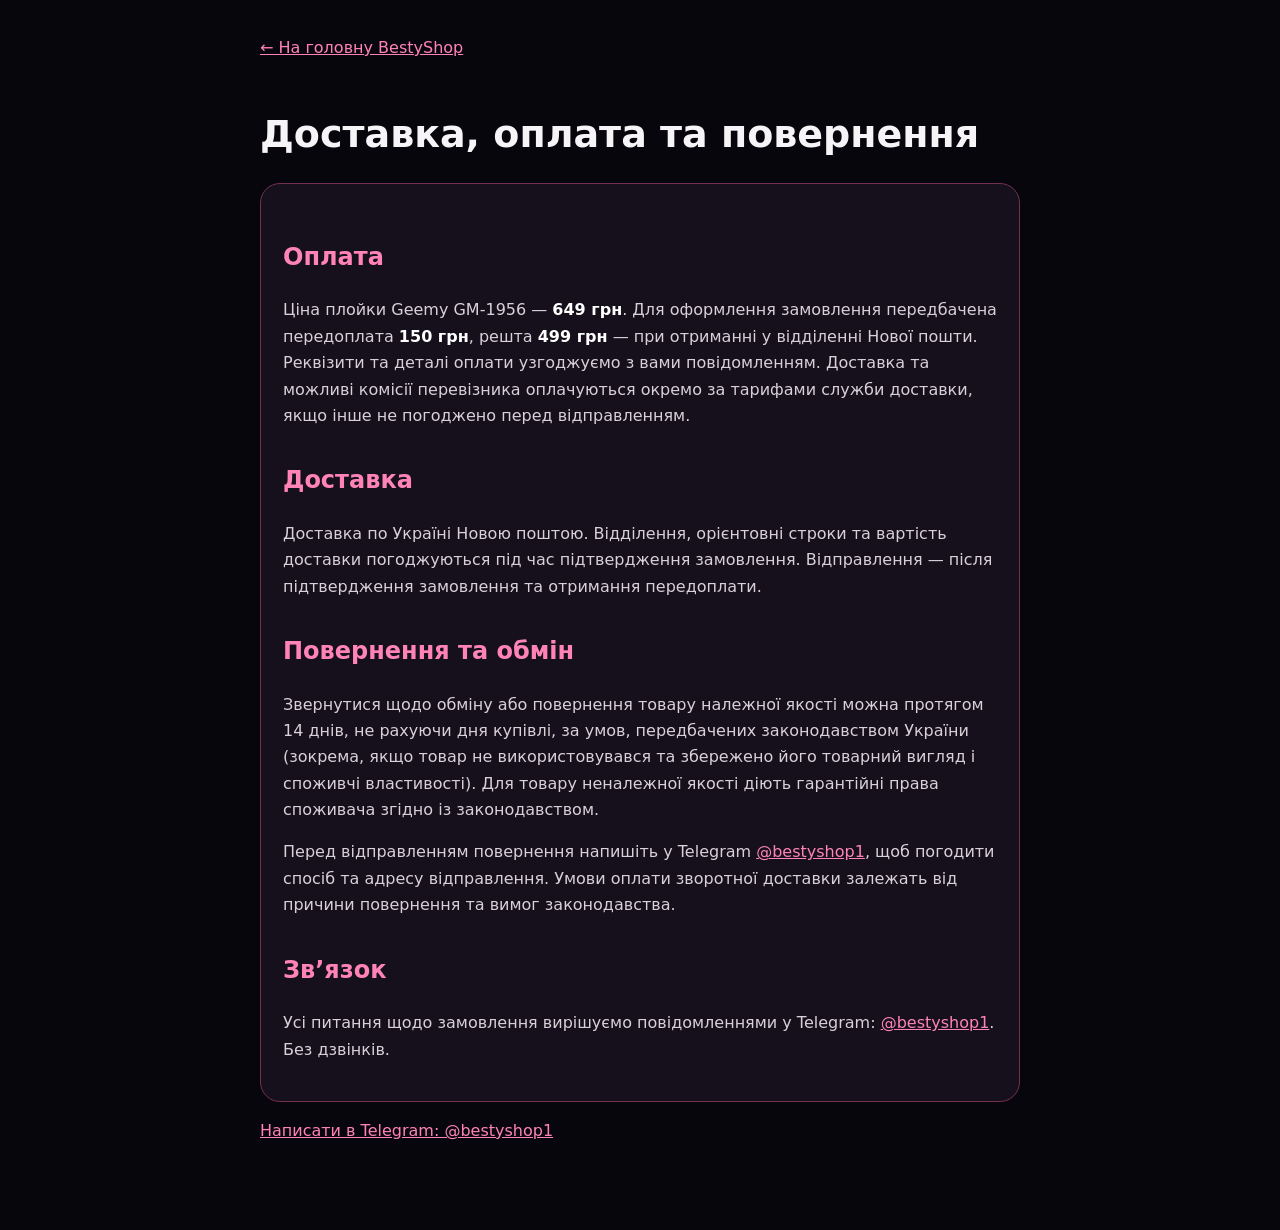
<file: delivery-returns.html>
<!doctype html><html lang="uk"><head><meta charset="utf-8"><meta name="viewport" content="width=device-width,initial-scale=1"><title>Доставка, оплата та повернення — BestyShop</title><style>body{margin:0;background:#08060d;color:#f7f4f7;font:16px/1.65 system-ui,-apple-system,sans-serif}main{max-width:760px;margin:0 auto;padding:35px 22px 70px}a{color:#ff83b7}h1{font-size:clamp(26px,5vw,38px);line-height:1.2}h2{margin-top:32px;color:#ff83b7}.back{display:inline-block;margin-bottom:25px}.panel{background:#15101c;border:1px solid #743052;border-radius:20px;padding:22px}p,li{color:#d9d1d9}strong{color:white}</style></head><body><main><a class="back" href="index.html">← На головну BestyShop</a><h1>Доставка, оплата та повернення</h1><div class="panel"><h2>Оплата</h2><p>Ціна плойки Geemy GM-1956 — <strong>649 грн</strong>. Для оформлення замовлення передбачена передоплата <strong>150 грн</strong>, решта <strong>499 грн</strong> — при отриманні у відділенні Нової пошти. Реквізити та деталі оплати узгоджуємо з вами повідомленням. Доставка та можливі комісії перевізника оплачуються окремо за тарифами служби доставки, якщо інше не погоджено перед відправленням.</p><h2>Доставка</h2><p>Доставка по Україні Новою поштою. Відділення, орієнтовні строки та вартість доставки погоджуються під час підтвердження замовлення. Відправлення — після підтвердження замовлення та отримання передоплати.</p><h2>Повернення та обмін</h2><p>Звернутися щодо обміну або повернення товару належної якості можна протягом 14 днів, не рахуючи дня купівлі, за умов, передбачених законодавством України (зокрема, якщо товар не використовувався та збережено його товарний вигляд і споживчі властивості). Для товару неналежної якості діють гарантійні права споживача згідно із законодавством.</p><p>Перед відправленням повернення напишіть у Telegram <a href="https://t.me/bestyshop1">@bestyshop1</a>, щоб погодити спосіб та адресу відправлення. Умови оплати зворотної доставки залежать від причини повернення та вимог законодавства.</p><h2>Зв’язок</h2><p>Усі питання щодо замовлення вирішуємо повідомленнями у Telegram: <a href="https://t.me/bestyshop1">@bestyshop1</a>. Без дзвінків.</p></div><p><a href="https://t.me/bestyshop1" target="_blank" rel="noopener noreferrer">Написати в Telegram: @bestyshop1</a></p></main></body></html>
</file>
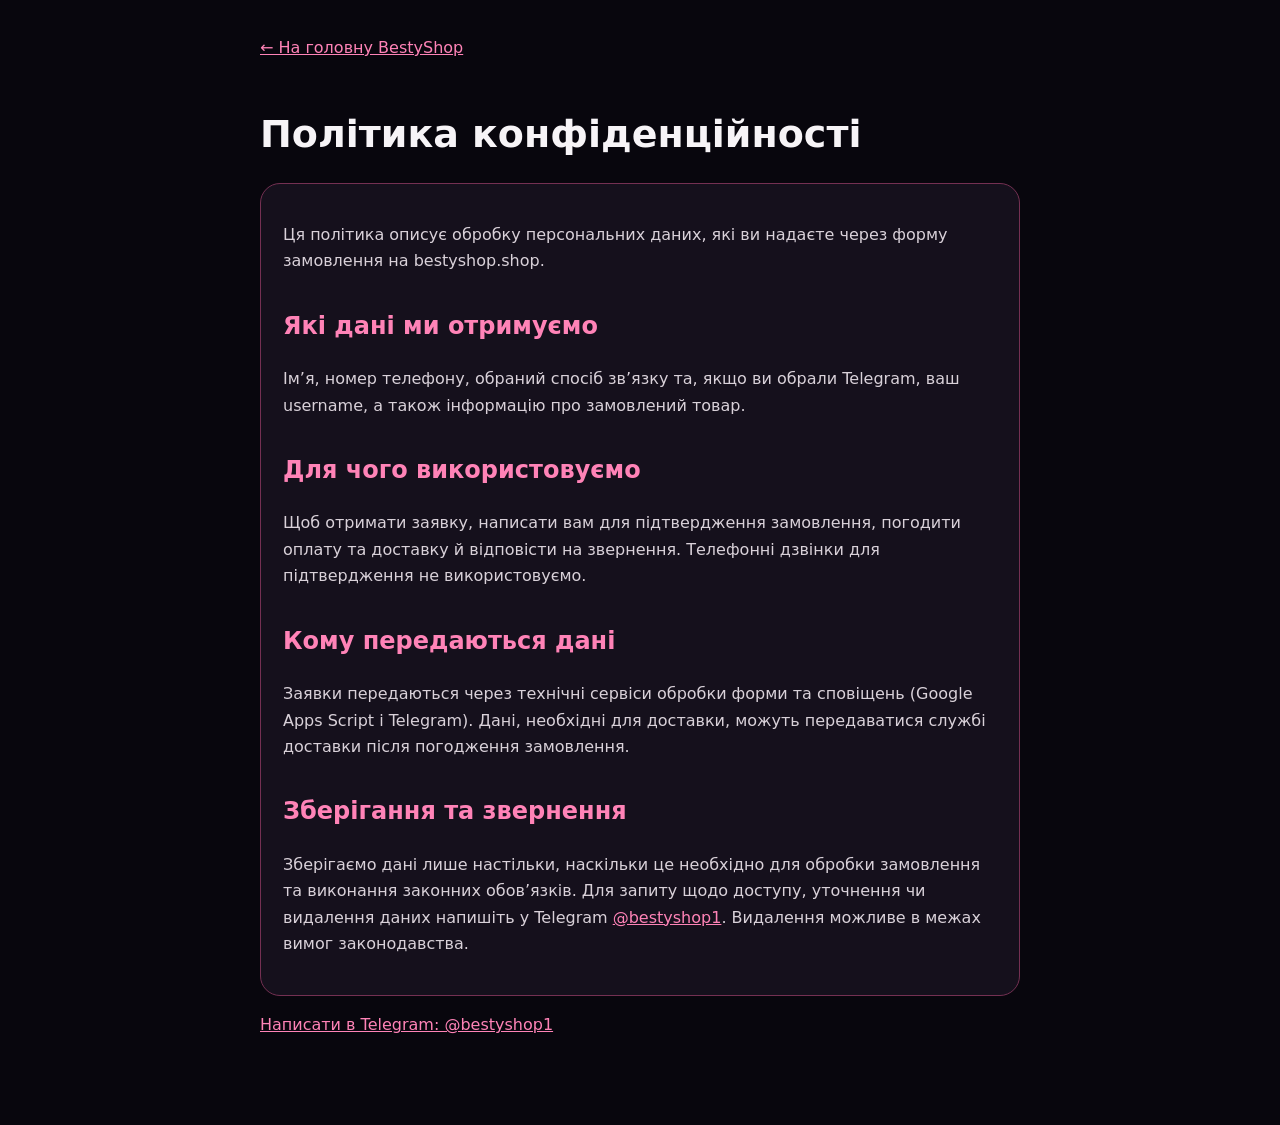
<file: privacy.html>
<!doctype html><html lang="uk"><head><meta charset="utf-8"><meta name="viewport" content="width=device-width,initial-scale=1"><title>Політика конфіденційності — BestyShop</title><style>body{margin:0;background:#08060d;color:#f7f4f7;font:16px/1.65 system-ui,-apple-system,sans-serif}main{max-width:760px;margin:0 auto;padding:35px 22px 70px}a{color:#ff83b7}h1{font-size:clamp(26px,5vw,38px);line-height:1.2}h2{margin-top:32px;color:#ff83b7}.back{display:inline-block;margin-bottom:25px}.panel{background:#15101c;border:1px solid #743052;border-radius:20px;padding:22px}p,li{color:#d9d1d9}strong{color:white}</style></head><body><main><a class="back" href="index.html">← На головну BestyShop</a><h1>Політика конфіденційності</h1><div class="panel"><p>Ця політика описує обробку персональних даних, які ви надаєте через форму замовлення на bestyshop.shop.</p><h2>Які дані ми отримуємо</h2><p>Ім’я, номер телефону, обраний спосіб зв’язку та, якщо ви обрали Telegram, ваш username, а також інформацію про замовлений товар.</p><h2>Для чого використовуємо</h2><p>Щоб отримати заявку, написати вам для підтвердження замовлення, погодити оплату та доставку й відповісти на звернення. Телефонні дзвінки для підтвердження не використовуємо.</p><h2>Кому передаються дані</h2><p>Заявки передаються через технічні сервіси обробки форми та сповіщень (Google Apps Script і Telegram). Дані, необхідні для доставки, можуть передаватися службі доставки після погодження замовлення.</p><h2>Зберігання та звернення</h2><p>Зберігаємо дані лише настільки, наскільки це необхідно для обробки замовлення та виконання законних обов’язків. Для запиту щодо доступу, уточнення чи видалення даних напишіть у Telegram <a href="https://t.me/bestyshop1">@bestyshop1</a>. Видалення можливе в межах вимог законодавства.</p></div><p><a href="https://t.me/bestyshop1" target="_blank" rel="noopener noreferrer">Написати в Telegram: @bestyshop1</a></p></main></body></html>
</file>
